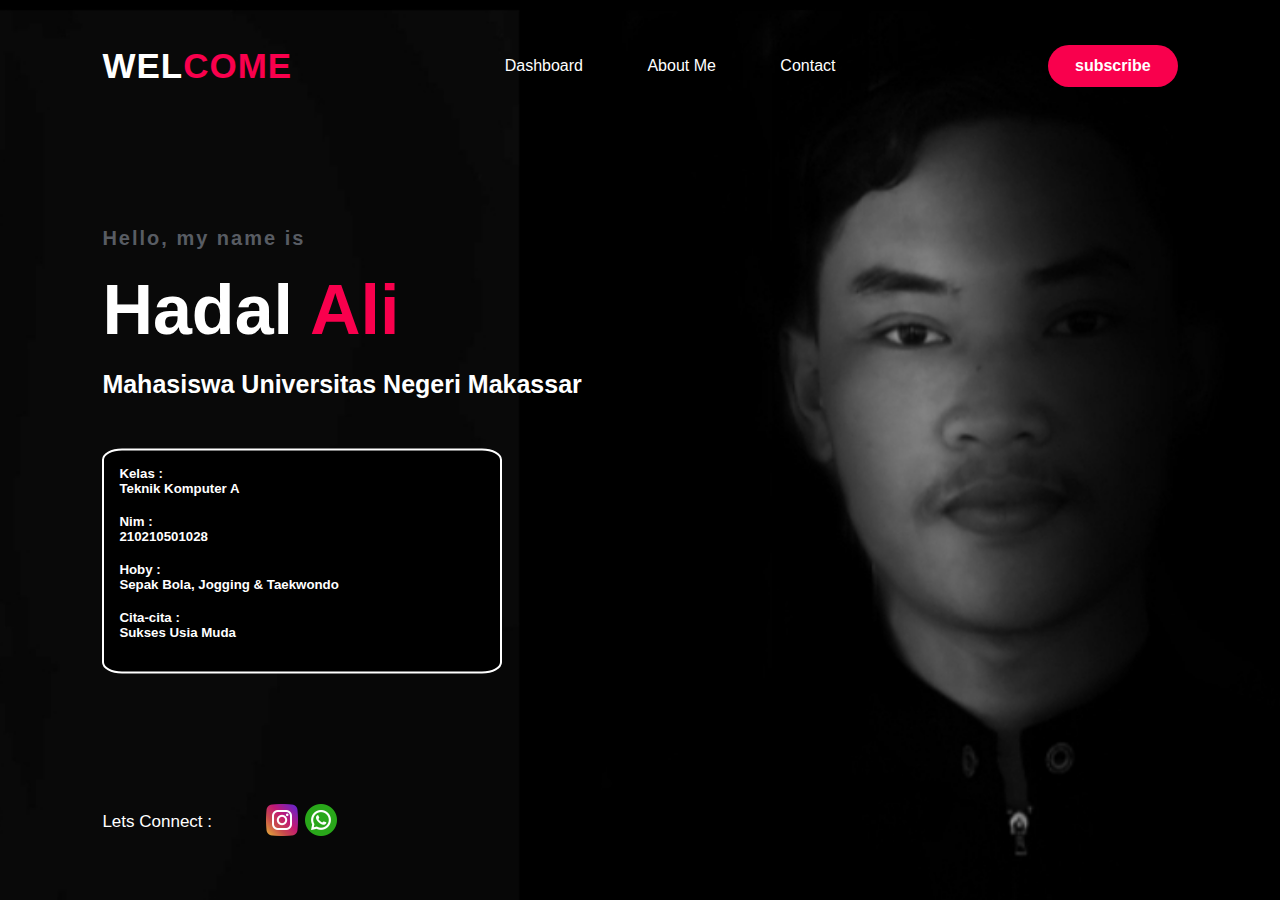
<file: index.html>
<!DOCTYPE html>
<html>
    <head>
        <title>website muh. hadal ali sam</title>
        <link rel="stylesheet" href="style1.css">
    </head>
    <body>
        <div class="hero">
            <nav>
                <h2 class="logo">WEL<span>COME</span></h2>
                <ul>
                    <li><a href="index.html">Dashboard</a></li>
                    <li><a href="about.html">About Me</a></li>
                    <li><a href="contact.html">Contact</a></li>
                </ul>
                <a href="https://youtube.com/channel/UCodr_UDf5CEOP05QDF66Aug" class="btn">subscribe</a>
            </nav>

            <div class="content">
                <h4>Hello, my name is</h4>
                <h1>Hadal <span>Ali </span></h1>
                <h3>Mahasiswa Universitas Negeri Makassar</h3>
                <div class="desc">
                    <h5>Kelas : </h5>
                    <h5>Teknik Komputer A</h5><br>
                    <h5>Nim :</h5>
                    <h5>210210501028</h5><br>
                    <h5>Hoby :</h5>
                    <h5>Sepak Bola, Jogging & Taekwondo</h5><br>
                    <h5>Cita-cita :</h5>
                    <h5>Sukses Usia Muda</h5>

                </div>
             
                
                
            </div>

            <div class="share">
                <p>Lets Connect :</p>

                <div class="social">
                    <a href="https://www.instagram.com/hadal.ali">
                    <img src="instagram.png" class="ig"></a>

                    <a href="https://wa.me/qr/3X2254QYCLKDC1">
                    <img src="whatsapp.png" class="ig"></a>

                </div>
            </div>
        </div>
    </body>
</html>
</file>
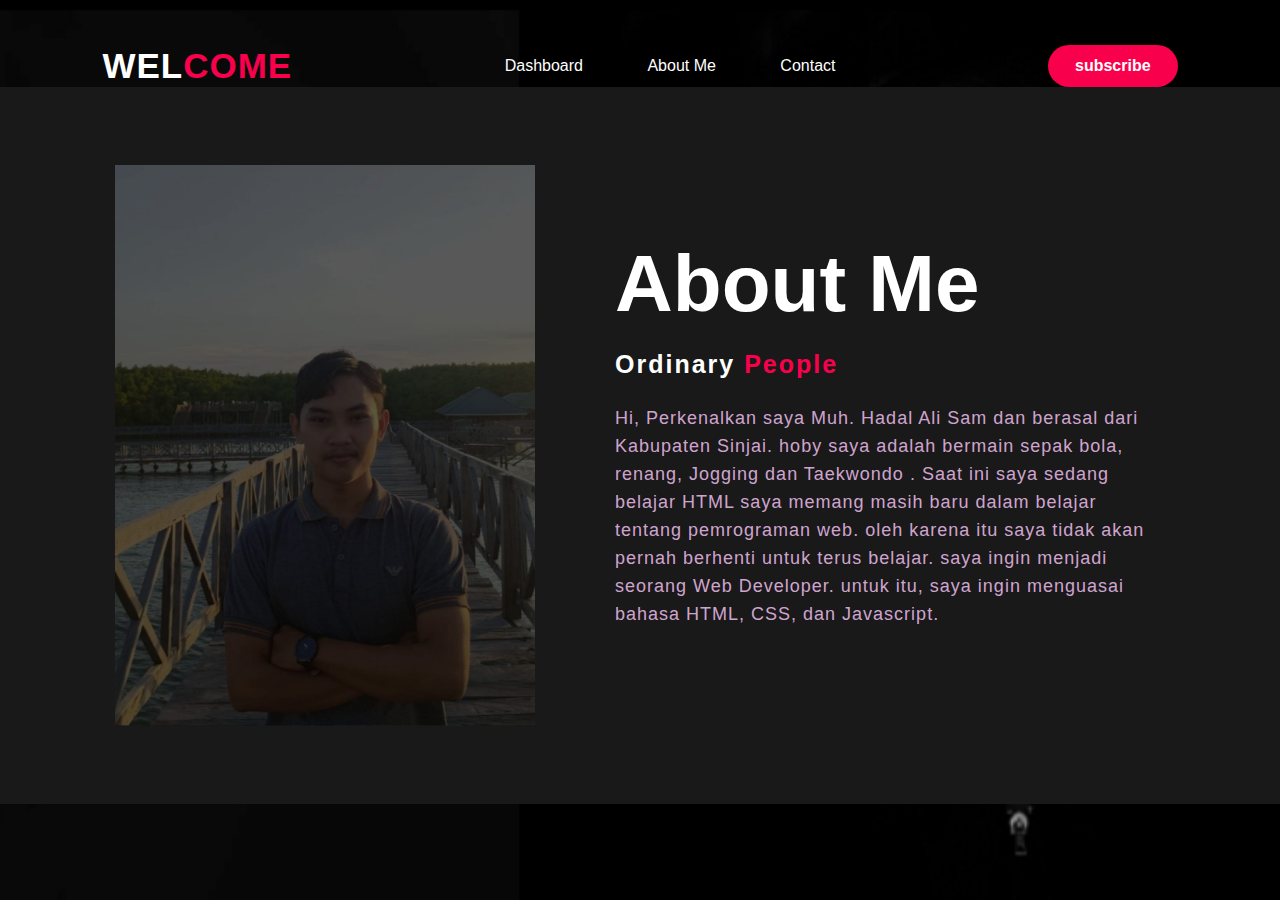
<file: about.html>
<!DOCTYPE html>
<html>
    <head>
        <title>website muh. hadal ali sam</title>
        <link rel="stylesheet" href="style1.css">
    </head>
    <body>
        <div class="hero">
            <nav>
                <h2 class="logo">WEL<span>COME</span></h2>
                <ul>
                    <li><a href="index.html">Dashboard</a></li>
                    <li><a href="about.html">About Me</a></li>
                    <li><a href="contact.html">Contact</a></li>
                </ul>
                <a href="https://youtube.com/channel/UCodr_UDf5CEOP05QDF66Aug" class="btn">subscribe</a>
            </nav>
        <section class="about">
            <div class="main">
                <img src="foto2.jpeg">
                <div class="about-text">
                    <h1>About me</h1>
                    <h5>Ordinary <span>People </span></h5>
                    <p>Hi, Perkenalkan saya Muh. Hadal Ali Sam dan berasal dari Kabupaten Sinjai.
                        hoby saya adalah bermain sepak bola, renang, Jogging dan Taekwondo . Saat ini saya sedang belajar HTML
                        saya memang masih baru dalam belajar tentang pemrograman web. oleh karena itu 
                        saya tidak akan pernah berhenti untuk terus belajar.
                        saya ingin menjadi seorang Web Developer. untuk itu, saya ingin menguasai bahasa HTML, CSS, dan Javascript.
                    </p>
                </div>
            </div>

        </section>
    </body>
</html>
</file>
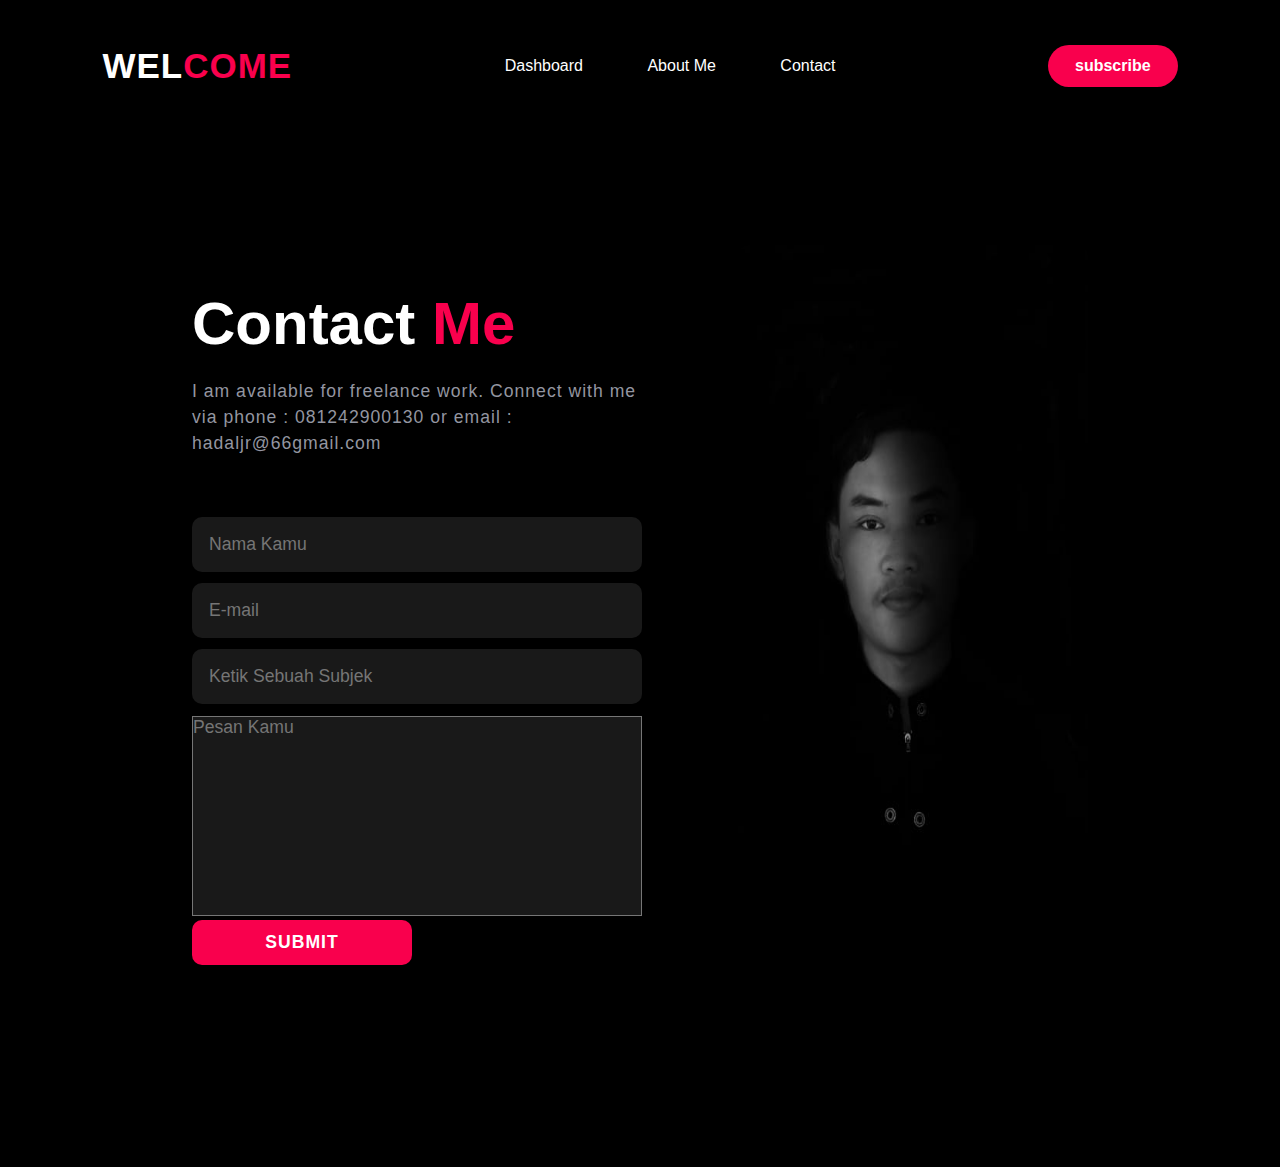
<file: contact.html>
<!DOCTYPE html>
<html>

<head>
    <title>website muh. hadal ali sam</title>
    <link rel="stylesheet" href="style2.css">
</head>

<body>
    <div class="hero">
        <nav>
            <h2 class="logo">WEL<span>COME</span></h2>
            <ul>
                <li><a href="index.html">Dashboard</a></li>
                <li><a href="about.html">About Me</a></li>
                <li><a href="contact.html">Contact</a></li>
            </ul>
            <a href="https://youtube.com/channel/UCodr_UDf5CEOP05QDF66Aug" class="btn">subscribe</a>
        </nav>

        <section class="contact">
            <div class="contact-form">
                <h1>Contact <span>Me</span></h1>
                <p>I am available for freelance work. Connect with me via phone : 081242900130 or email :
                    hadaljr@66gmail.com</p>
                <form id="testing">
                    <input type="text" placeholder="Nama Kamu" id="nama-kontak" required>
                    <input type="email" name="email" id="email-kontak" placeholder="E-mail" required>
                    <input type="text" id="subjek" placeholder="Ketik Sebuah Subjek" required>
                    <textarea name="" id="pesan" cols="30" rows="10" placeholder="Pesan Kamu" required></textarea>
                    <button type="submit" class="btn" value="Submit">Submit</button>
                </form>
            </div>

            <div class="contact-img">
                <img src="foto2fix.jpeg">

            </div>
        </section>
        <script>
            document.getElementById('testing').addEventListener('submit', function (e) {
                e.preventDefault()
                window.alert("Pesan Terkirim!")
                var nama = document.getElementById("nama-kontak")
                var email = document.getElementById("email-kontak")
                var subjek = document.getElementById("subjek")
                var textarea = document.getElementById("pesan")
                nama.value = ""
                email.value = ""
                subjek.value = ""
                textarea.value = ""

            })
           
        </script>
</body>

</html>
</file>
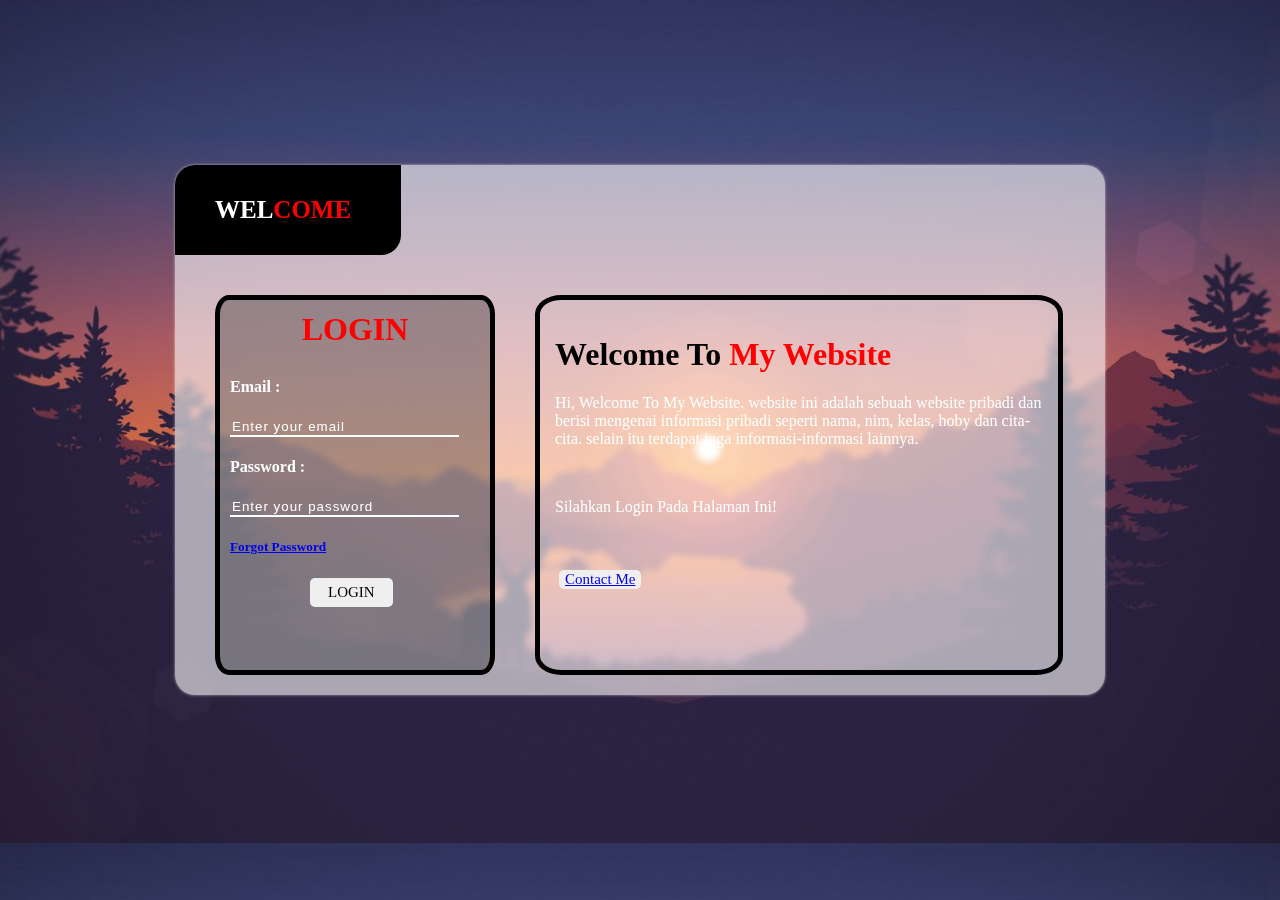
<file: login.html>
<!DOCTYPE html>
<html>
    <head>
        <title>Halaman Login</title>
        <link rel="stylesheet" href="login.css">
    </head>
    <body>
        <div class="glass-box">
            <nav>
                <h2 class="nav">WEL<span>COME</span></h2>
            </nav>
            <div class="box">
                <div class="login-box">
                    <form action="index.html" method="post" id="form-signin" class="container-form">
                    <h1>LOG<span>IN</span></h1>
                    <h4>Email :</h4>
                    <input type="email" id="email" name="" placeholder="Enter your email" autocomplete="off">
                    <h4>Password :</h4>
                    <input type="password" id="password" name="" placeholder="Enter your password" autocomplete="off">
                    <h5><a href="#">Forgot Password</a></h5>
                    <button type="button" class="submit" onclick="login()">LOGIN</button>
                    </form>
                </div>

                <div class="desc">
                    <h1>Welcome To <span> My Website</span></h1>
                    <p>Hi, Welcome To My Website. website ini adalah sebuah website pribadi dan berisi
                        mengenai informasi pribadi seperti nama, nim, kelas, hoby dan cita-cita. selain itu
                         terdapat juga informasi-informasi lainnya.
                          </p>
                          <br>
                          <p>Silahkan Login Pada Halaman Ini!</p>
                          <br>

                         <button type="button"><a href="https://wa.me/qr/3X2254QYCLKDC1" class="link">Contact Me</button></a>  

                </div>

            </div>

        </div>
        <script>
            function login(){
                var email = document.getElementById("email").value;
                var password = document.getElementById("password").value;

                if (email == "hadaljr66@gmail.com" && password == "12345678"){
                    window.location.href="index.html";
                } else {
                    alert("email dan password anda salah, silahkan coba lagi!");
                }
            }
        </script>
    </body>
</html>
</file>
<file: style1.css>
* {
    padding: 0;
    margin: 0;
    font-family: 'Josefin Sans', sans-serif;
    box-sizing: border-box;
}
.hero {
    height: 100vh;
    width: 100%;
    background-image: url(fotofix.jpeg);
    background-size: cover;
    background-position: center;
}
nav {
    display: flex;
    align-items: center;
    justify-content: space-between;
    padding-top: 45px;
    padding-left: 8%;
    padding-right: 8%;
}
.logo {
    color: white;
    font-size: 35px;
    letter-spacing: 1px;
    cursor: pointer;

}
span {
    color: #f9004d;
}
nav ul li {
    list-style-type: none;
    display: inline-block;
    padding: 10px 30px;
}
nav ul li a {
    color: white;
    text-decoration: none;
}
nav ul li a:hover {
    color: #f9004d;
    transition: .4s;
}
.btn {
    background-color: #f9004d;
    color: white;
    text-decoration: none;
    border: 2px solid transparent;
    font-weight: bold;
    padding: 10px 25px;
    border-radius: 30px;
    transition: transform .4s;
}
.btn:hover {
    transform: scale(1.1);
}
.content {
    position: absolute;
    top: 50%;
    left: 8%;
    transform: translateY(-50%);
}
h1 {
    color: white;
    margin: 20px 0px 20px;
    font-size: 70px;
}
h3 {
    color: white;
    font-size: 25px;
    margin-bottom: 50px;
}
h4 {
    color: #585c63;
    font-size: 20px;
    letter-spacing: 2px;
}
.newslatter form {
    width: 380px;
    max-width: 100%;
    position: relative;
}
.newslatter form input:first-child {
    display: inline-block;
    width: 100%;
    padding: 14px 130px 14px 15px;
    border: 2px solid #f9004d;
    outline: none;
    border-radius: 30px;
}
.newslatter form input:last-child {
    position: absolute;
    display: inline-block;
    outline: none;
    border: none;
    padding: 10px 30px;
    border-radius: 30px;
    background-color: #f9004d;
    cursor: pointer;
    box-shadow: 0px 0px 5px #000, 0px 0px 15px #868686;
    top: 6px;
    right: 6px;
}
.share {
    position: absolute;
    top: 90%;
    left: 8%;
    display: flex;
    flex-wrap: nowrap;
    justify-content: flex-start;
    align-items: center;
}
.share p {
    font-size: 17px;
    color: white;
    margin-right: 60px;
}.share .social {
    display: inline-block;
    color: white;
    margin-right: 15px;
    transition: transform .3s;
}
.ig {
    width: 20px;
    letter-spacing: 30px;
    transform: scale(1.6);margin-right: 15px;
    display: flexbox;
}
.share .social a:hover {
    transform: scale(1.6);
}
.about {
    width: 100%;
    padding: 78px 0px;
    background-color: #191919;
}
.about img {
    height: auto;
    width: 420px;
}
.about-text {
    width: 550px;
}
.main {
    width: 1130px;
    max-width: 95%;
    margin: 0 auto;
    display: flex;
    align-items: center;
    justify-content: space-around;
}
.about-text h1 {
    color: white;
    font-size: 80px;
    text-transform: capitalize;
    margin-bottom: 20px;
}
.about-text h5 {
    color: white;
    font-size: 25px;
    text-transform: capitalize;
    margin-bottom: 25px;
    letter-spacing: 2px;
}
span {
    color: #f9004d;
}
.about-text p {
    color: #fcfc;
    letter-spacing: 1px;
    line-height: 28px;
    font-size: 18px;
    margin-bottom: 45px;
}
.desc {
    width: 400px;
    height: 225px;
    border: 2px solid white;
    border-radius: 5%;
    padding: 15px;
    font-family: cursive;
    background-color: black;

}
.desc h5{
    color: white;
}
</file>
<file: style2.css>
* {
    padding: 0;
    margin: 0;
    font-family: 'Josefin Sans', sans-serif;
    box-sizing: border-box;
}
.hero {
    height: 100vh;
    width: 100%;
    background-image: url(foto1.jpeg);
    background-size: cover;
    background-position: center;
}
nav {
    display: flex;
    align-items: center;
    justify-content: space-between;
    padding-top: 45px;
    padding-left: 8%;
    padding-right: 8%;
    background-color: black;
}
.logo {
    color: white;
    font-size: 35px;
    letter-spacing: 1px;
    cursor: pointer;

}
span {
    color: #f9004d;
}
nav ul li {
    list-style-type: none;
    display: inline-block;
    padding: 10px 30px;
}
nav ul li a {
    color: white;
    text-decoration: none;
}
nav ul li a:hover {
    color: #f9004d;
    transition: .4s;
}
.btn {
    background-color: #f9004d;
    color: white;
    text-decoration: none;
    border: 2px solid transparent;
    font-weight: bold;
    padding: 10px 25px;
    border-radius: 30px;
    transition: transform .4s;
}
.btn:hover {
    transform: scale(1.1);
}
section {
    padding: 40px 15%;
}
.contact {
    background: black;
    height: 120%;
    width: 100%;
    min-height: 100vh;
    display: grid;
    grid-template-columns: repeat(2, 2fr);
    align-items: center;
    grid-gap: 6rem;
}
.contact-img img {
    max-width: 100%;
    width: 720px;
    height: 600px;
    border-radius: 10px;

}
.contact-img {
    margin-bottom: 160px;
}
.contact-form h1 {
    font-size: 60px;
    color: #fff;
    margin-bottom: 20px;
}
span {
    color: #f9004d;
}
.contact-form p {
    color: #c6c9d8bf;
    letter-spacing: 1px;
    line-height: 26px;
    font-size: 1.1rem;
    margin-bottom: 3.8rem;
}
.contact-form form input {
    width: 100%;
    padding: 17px;
    border: none;
    outline: none;
    background: #191919;
    color: #fff;
    font-size: 1.1rem;
    margin-bottom: 0.7rem;
    border-radius: 10px;
}
.contact-form textarea {
    resize: none;
    height: 200px;
    background: #191919;
    font-size: 1.1rem;
    color: white;
    width: 450px;
}
.contact-form form .btn {
    display: inline-block;
    background: #f9004d;
    font-size: 1.1rem;
    letter-spacing: 1px;
    text-transform: uppercase;
    font-weight: 600;
    border: 2px solid transparent;
    border-radius: 10px;
    width: 220px;
    transition: ease .20s;
    cursor: pointer;

}
</file>
<file: login.css>
body {
    background-image: url(foto1.jpeg);
    background-size: cover;
    background-position: center;
    height: 90vh;
    display: flex;
    align-items: center;
    justify-content: center;
    font-family: cursive;
    margin-top: 25px;
}
.glass-box {
    width: 930px;
    height: 530px;
    background: radial-gradient(rgba(255,255,255,0.6));
    box-shadow: 0 0 3px rgba(255,255,255,0.6);
    border-radius: 20px;
    backdrop-filter: blur(3px);

}
.nav {
    position: relative;
    margin-left: 20px;
    color: #fff;
    font-size: 25px;
    cursor: pointer;
    transition: 0.2 ease;
    
}
nav {
    width: 20%;
    background-color: black;
    display: flex;
    align-items: center;
    padding: 10px 20px;
    border-top-left-radius: 20px;
    border-bottom-right-radius: 20px;

}
.nav span{
    color: red;
}

.box {
    display: flex;
    margin-top: 40px;
}

.login-box{
    width: 250px;
    height: 350px;
    margin: 0 40px;
    border: 5px solid black;
    border-radius: 5%;
    background: radial-gradient(rgba(0,0,0,0.3),rgba(0,0,0,0.3));
    color: #fff;
    padding: 10px 10px;
}
.login-box:hover {
    border: 5px solid #fff;
}
.login-box h1{
    text-align: center;
    margin-bottom: 30px;
    margin-top: 1px;
    color: red;
}
.login-box input{
    width: 90%;
    background: transparent;
    outline: none;
    border: none;
    color: #fff;
    border-bottom: 2px solid #fff;
    letter-spacing: 1px;
}

.login-box input:hover{
    border-bottom: 2px solid black;

}
.login-box ::placeholder{
    color: #fff;
}
.login-box h5 {
    color: red;
}
.login-box h5 a:hover{
    color: greenyellow;
}
.login-box button{
    margin-left: 80px;
    padding: 6px 18px;
    border-radius: 5px;
    outline: none;
    border: none;
    cursor: pointer;
    font-family: cursive;
    font-size: 15px;
    transition: 0.2s ease;
}
.login-box button:hover{
    color: #fff;
    background:black;
}
.desc {
    width: 488px;
    height: 340px;
    border: 5px solid black;
    border-radius: 5%;
    padding: 15px;
}
.desc:hover{
    border: 5px solid white;
}
.desc span {
    color: red;
}
.desc p{
    color: white;
}
.desc button {
    padding: 6 px 18px;
    border: none;
    outline: none;
    font-size: 15px;
    border-radius: 5px;
    cursor: pointer;
    font-family: cursive;
    margin: 20px 4px;
}
.desc button:hover{
    color: white;
    background: black;
}
</file>
